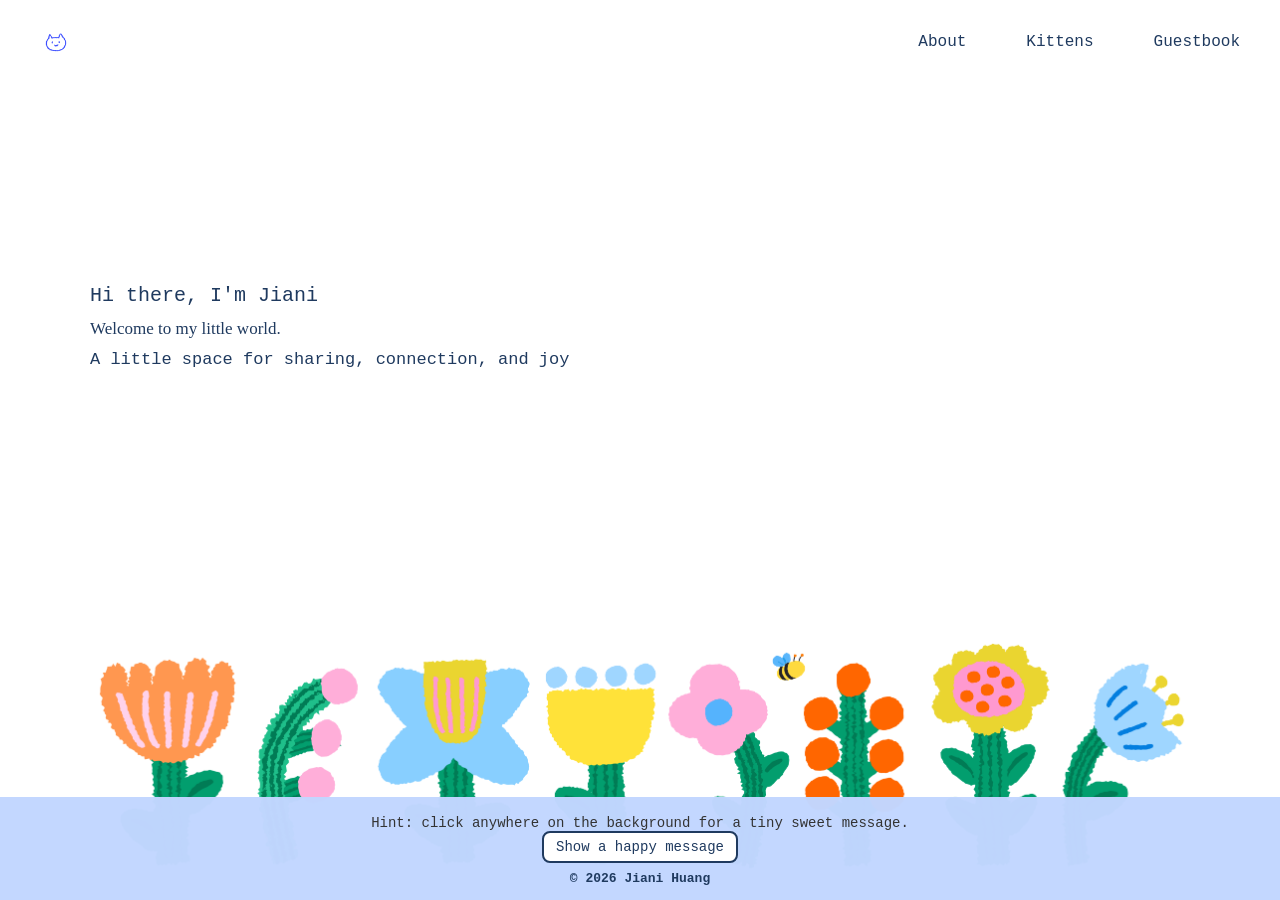
<file: index.html>
<!DOCTYPE html>
<html lang="en">
<head>
  <meta charset="UTF-8" />
  <meta name="viewport" content="width=device-width, initial-scale=1.0" />
  <title>Jiani's Playground</title>
  <link rel="icon" href="images/Website Icon.png" type="image/png">
  <link rel="stylesheet" href="css/style.css" />
</head>

<body class="home-page">
  <a class="skip-link" href="#main-content">Skip to main content</a>

  <nav class="navbar" aria-label="Primary navigation">
    <a href="index.html" class="logo" aria-label="Go to home page">
      <img src="images/Website Icon.png" alt="" class="logo-icon" width="36" height="36" decoding="async" />
    </a>

    <ul class="nav-links">
        <li><a href="about.html">About</a></li>
        <li><a href="kittens.html">Kittens</a></li>
        <li><a href="Guestbook.html">Guestbook</a></li>
    </ul>
  </nav>

  <main id="main-content">
    <h1 class="hero-title">Hi there, I'm Jiani</h1>
    <p class="hero-title-2">Welcome to my little world.</p>
    <p class="welcome-text">A little space for sharing, connection, and joy</p>
    <div
      id="click-prompt"
      class="click-prompt"
      role="status"
      aria-live="polite"
      aria-atomic="true"
    ></div>
  </main>

  <footer class="footer-block">
    <p class="home-hint" id="home-click-hint">Hint: click anywhere on the background for a tiny sweet message.</p>
    <p class="home-message-actions">
      <button
        type="button"
        class="home-message-btn"
        id="random-message-btn"
        aria-describedby="home-click-hint"
      >
        Show a happy message
      </button>
    </p>
    <p class="site-copyright">© 2026 Jiani Huang</p>
  </footer>

  <script>
    const prompts = [
      "Boop. You found a tiny happy thought.",
      "A small hello from this cozy little page.",
      "You clicked, and the flowers got excited.",
      "Sending you one pocket-sized smile.",
      "A gentle reminder: you are very easy to cheer for.",
      "This page is quietly rooting for you."
    ];

    const clickPrompt = document.getElementById("click-prompt");
    const randomMessageBtn = document.getElementById("random-message-btn");
    let hideTimer;

    function showRandomMessage(position) {
      const randomText = prompts[Math.floor(Math.random() * prompts.length)];
      clickPrompt.textContent = randomText;

      if (position === "anchored") {
        clickPrompt.classList.add("click-prompt--anchored");
        clickPrompt.style.left = "";
        clickPrompt.style.top = "";
      } else {
        clickPrompt.classList.remove("click-prompt--anchored");
        const offset = 14;
        clickPrompt.style.left = position.x + offset + "px";
        clickPrompt.style.top = position.y + offset + "px";
      }

      clickPrompt.classList.add("show");

      clearTimeout(hideTimer);
      hideTimer = setTimeout(() => {
        clickPrompt.classList.remove("show");
      }, 1800);
    }

    document.body.addEventListener("click", (event) => {
      if (event.target.closest("a, button")) return;

      showRandomMessage({ x: event.clientX, y: event.clientY });
    });

    randomMessageBtn.addEventListener("click", () => {
      showRandomMessage("anchored");
    });
  </script>
</body>
</html>
</file>
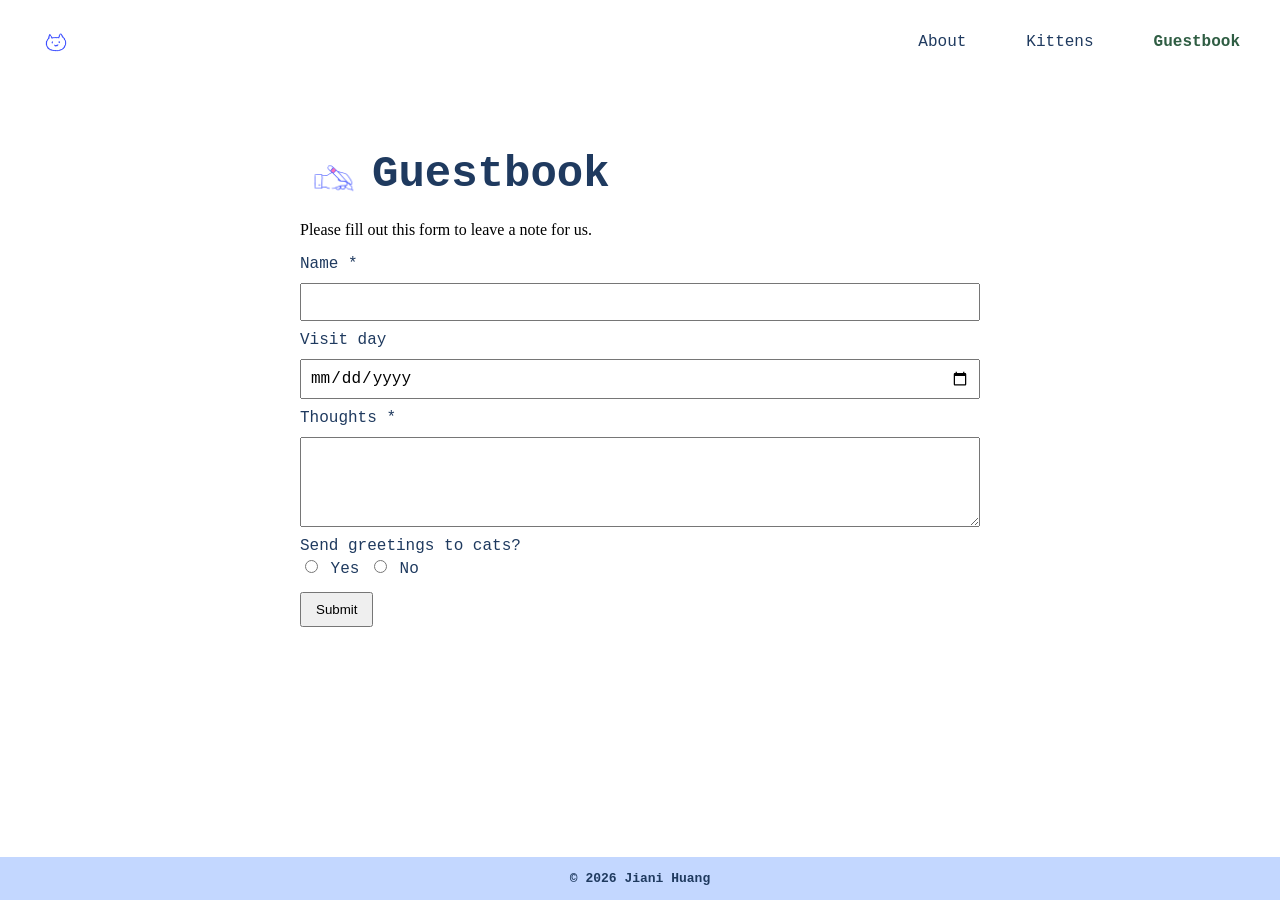
<file: Guestbook.html>
<!DOCTYPE html>
<html lang="en">
<head>
  <meta charset="UTF-8" />
  <meta name="viewport" content="width=device-width, initial-scale=1.0" />
  <title>Guestbook</title>
  <link rel="icon" href="images/Website Icon.png" type="image/png">
  <link rel="stylesheet" href="css/style.css" />
</head>

<body class="guestbook-page">
  <a class="skip-link" href="#main-content">Skip to main content</a>

  <nav class="navbar" aria-label="Primary navigation">
    <a href="index.html" class="logo" aria-label="Go to home page">
      <img src="images/Website Icon.png" alt="" class="logo-icon" width="36" height="36" decoding="async" />
    </a>

    <ul class="nav-links">
      <li><a href="about.html">About</a></li>
      <li><a href="kittens.html">Kittens</a></li>
      <li><a href="Guestbook.html" class="active" aria-current="page">Guestbook</a></li>
    </ul>
  </nav>

  <main id="main-content" class="guestbook-wrap">
    <div class="guestbook-title-row">
      <img src="images/guestbook.png" alt="" class="guestbook-title-icon" width="62" height="62" decoding="async" />
      <h1 id="guestbook-page-heading" class="guestbook-title">Guestbook</h1>
    </div>
    <p id="guestbook-help" class="guestbook-help">Please fill out this form to leave a note for us.</p>

    <form class="guestbook-form" aria-labelledby="guestbook-page-heading" aria-describedby="guestbook-help">
      <label for="name">Name <span aria-hidden="true">*</span></label>
      <input id="name" name="name" type="text" autocomplete="name" required />

      <label for="visit-day">Visit day</label>
      <input id="visit-day" name="visit-day" type="date" autocomplete="off" />

      <label for="thoughts">Thoughts <span aria-hidden="true">*</span></label>
      <textarea id="thoughts" name="thoughts" rows="4" required></textarea>

      <fieldset class="guestbook-gift-fieldset">
        <legend class="gift-question">Send greetings to cats?</legend>
        <label for="gift-yes"><input id="gift-yes" type="radio" name="gift" value="yes" /> Yes</label>
        <label for="gift-no"><input id="gift-no" type="radio" name="gift" value="no" /> No</label>
      </fieldset>

      <button type="submit">Submit</button>
    </form>
  </main>

  <footer class="footer-block">
    <p class="site-copyright">© 2026 Jiani Huang</p>
  </footer>
</body>
</html>
</file>
<file: css/style.css>
.skip-link {
  position: absolute;
  left: -9999px;
  top: 0;
  z-index: 100;
  padding: 12px 16px;
  background: #1f3a5f;
  color: #fff;
  font-family: 'Courier New', Courier, monospace;
  font-size: 14px;
  text-decoration: none;
  border-radius: 0 0 8px 0;
}

.skip-link:focus {
  left: 16px;
  outline: 3px solid #4caf50;
  outline-offset: 2px;
}

.visually-hidden {
  position: absolute;
  width: 1px;
  height: 1px;
  padding: 0;
  margin: -1px;
  overflow: hidden;
  clip: rect(0, 0, 0, 0);
  white-space: nowrap;
  border: 0;
}

body {
  margin: 0;
  min-height: 100vh;
  display: flex;
  flex-direction: column;
}

.home-page {
  background-image: url("../images/Background image.png");
  background-size: 90%;
  background-repeat: no-repeat;
  background-position: center bottom;
}

.about-page {
  background-image: url("../images/Aboutme.png");
  background-repeat: no-repeat;
  background-position: center 160px;
  background-size: min(220px, 42vw);
}

.navbar {
  display: flex;
  justify-content: space-between;
  align-items: center;
  padding: 16px 40px;
  background-color: #ffffff;
}

.logo {
  display: flex;
  align-items: center;
}

.logo-icon {
  width: 36px;
  height: 36px;
  object-fit: contain;
}

.nav-links {
  list-style: none;
  display: flex;
  gap: 60px;
}

.nav-links li a {
  text-decoration: none;
  color: #1f3a5f;
  font-family: 'Courier New', Courier, monospace;
  font-size: 16px;
  transition: color 0.2s ease;
}

.nav-links li a:hover {
  color: #2d6a4f;
}

.nav-links li a.active {
  color: #2f5d43;
  font-weight: 700;
}

.nav-links li a:focus-visible {
  outline: 3px solid #4caf50;
  outline-offset: 2px;
}

.hero-title {
  margin: 56px 40px 0;
  color: #1f3a5f;
  font-family: 'Courier New', Courier, monospace;
  font-size: 20px;
  font-weight: 200;
  line-height: 1.25;
  margin-top: 200px;
  padding-left: 50px;
}

.hero-title-2 {
  margin: 56px 40px 0;
  color: #1f3a5f;
  font-family: Georgia, "Times New Roman", serif;
  font-size: 17px;
  font-weight: 200;
  line-height: 1.25;
  margin-top: 10px;
  padding-left: 50px;
}

.footer-block {
  position: relative;
  margin-top: auto;
  padding: 18px 16px 14px;
  background-color: rgba(194, 215, 255, 0.98);
}


.footer-block:not(:has(.home-hint)) {
  margin-top: 72px;
  padding: 14px 16px;
}

.footer-block p {
  margin: 0;
  color: #333;
  font-size: 14px;
}

.welcome-text {
  margin: 56px 40px 0;
  color: #1f3a5f;
  font-family: 'Courier New', Courier, monospace;
  font-size: 17px;
  font-weight: 200;
  line-height: 1.25;
  margin-top: 10px;
  padding-left: 50px;
}

.click-prompt {
  position: fixed;
  z-index: 10;
  pointer-events: none;
  opacity: 0;
  transform: translateY(4px);
  transition: opacity 0.2s ease, transform 0.2s ease;
  padding: 8px 12px;
  border-radius: 10px;
  background-color: rgba(255, 255, 255, 0.9);
  color: #1f3a5f;
  font-family: Georgia, "Times New Roman", serif;
  font-size: 14px;
  line-height: 1.3;
}

.click-prompt.show {
  opacity: 1;
  transform: translateY(0);
}

.click-prompt.click-prompt--anchored {
  left: 50%;
  top: auto;
  bottom: 96px;
  transform: translateX(-50%) translateY(4px);
}

.click-prompt.click-prompt--anchored.show {
  transform: translateX(-50%) translateY(0);
}

@media (prefers-reduced-motion: reduce) {
  .click-prompt {
    transition: none;
  }
}

.home-hint {
  margin: 0;
  text-align: center;
  color: #1f3a5f;
  font-family: 'Courier New', Courier, monospace;
  font-size: 14px;
}

.keyboard-message-panel {
  position: relative;
}

.skip-link--message-control {
  top: auto;
}

.skip-link--message-control:focus {
  top: auto;
  bottom: 10px;
  left: 12px;
}

.keyboard-message-panel:not(:focus-within) .home-message-actions {
  position: absolute;
  width: 1px;
  height: 1px;
  padding: 0;
  margin: -1px;
  overflow: hidden;
  clip: rect(0, 0, 0, 0);
  white-space: nowrap;
  border: 0;
}

.home-message-actions {
  margin: 6px 0 0;
  text-align: center;
}

.home-message-btn {
  font: inherit;
  font-family: 'Courier New', Courier, monospace;
  font-size: 14px;
  color: #1f3a5f;
  background: #fff;
  border: 2px solid #1f3a5f;
  border-radius: 8px;
  padding: 6px 12px;
  cursor: pointer;
}

.home-message-btn:hover {
  color: #4caf50;
  border-color: #4caf50;
}

.home-message-btn:focus-visible {
  outline: 3px solid #4caf50;
  outline-offset: 2px;
}

.footer-block .site-copyright {
  margin: 0;
  padding: 0;
  text-align: center;
  font-weight: 700;
  font-family: 'Courier New', Courier, monospace;
  font-size: 13px;
  color: #1f3a5f;
}

.footer-block:has(.home-hint) .site-copyright {
  margin-top: 8px;
}

.about-intro {
  width: 90%;
  max-width: 665px;
  margin: 420px auto 0;
  padding: 20px 24px;
  box-sizing: border-box;
  color: #1f3a5f;
  font-family: 'Courier New', Courier, monospace;
  font-size: 16px;
  font-weight: 400;
  line-height: 1.5;
}

.myartworks {
  width: 90%;
  max-width: 665px;
  margin: 24px auto 0;
  padding: 20px 24px;
  box-sizing: border-box;
  color: #1f3a5f;
  font-family: 'Courier New', Courier, monospace;
  font-size: 16px;
  font-weight: 700;
  line-height: 1.5;
}

.about-gallery {
  width: 90%;
  max-width: 980px;
  margin: 24px auto 56px;
  display: grid;
  grid-template-columns: repeat(4, minmax(0, 1fr));
  gap: 16px;
}

.about-gallery img {
  width: 100%;
  aspect-ratio: 4 / 3;
  object-fit: cover;
  border-radius: 12px;
}

.food-gallery {
  width: 90%;
  max-width: 980px;
  margin: 8px auto 56px;
  display: grid;
  grid-template-columns: repeat(4, minmax(0, 1fr));
  gap: 16px;
}

.food-gallery img {
  width: 100%;
  aspect-ratio: 4 / 3;
  object-fit: cover;
  border-radius: 12px;
}

.kittens-main {
  flex: 1;
  padding: 4px 16px 40px;
  box-sizing: border-box;
}

.kittens-hero-img {
  display: block;
  margin: 0 auto;
  max-width: min(420px, 82vw);
  width: auto;
  height: auto;
}

.kittens-story {
  width: 90%;
  max-width: 760px;
  margin: 16px auto 0;
  color: #1f3a5f;
  font-family: 'Courier New', Courier, monospace;
  font-size: 17px;
  line-height: 1.5;
  text-align: center;
}

.kittens-scroll-hint {
  width: 90%;
  max-width: 760px;
  margin: 24px auto 0;
  color: #1f3a5f;
  font-family: 'Courier New', Courier, monospace;
  font-size: 17px;
  font-weight: 700;
  line-height: 1.5;
  text-align: center;
}

.kittens-gallery {
  width: 90%;
  max-width: 960px;
  margin: 90px auto 16px;
  display: grid;
  grid-template-columns: repeat(3, minmax(0, 1fr));
  gap: 14px;
}

.kittens-gallery img {
  width: 100%;
  aspect-ratio: 4 / 3;
  object-fit: cover;
  border-radius: 12px;
}

.kittens-names {
  width: 90%;
  max-width: 960px;
  margin: 16px auto 0;
  color: #1f3a5f;
  font-family: 'Courier New', Courier, monospace;
  font-size: 17px;
  font-weight: 400;
  text-align: center;
  padding-top: 65px;
}

.guestbook-wrap {
  width: 90%;
  max-width: 680px;
  margin: 60px auto 24px;
}

.guestbook-title {
  margin: 0;
  color: #1f3a5f;
  font-family: 'Courier New', Courier, monospace;
  font-size: 44px;
  line-height: 1.05;
}

.guestbook-title-row {
  display: flex;
  align-items: center;
  gap: 10px;
  margin: 0 0 16px;
}

.guestbook-title-icon {
  width: 62px;
  height: 62px;
  object-fit: contain;
}

.guestbook-page {
  background-color: #ffffff;
  min-height: 100dvh;
}

.guestbook-page .footer-block {
  margin-top: auto;
}

.guestbook-form {
  display: flex;
  flex-direction: column;
  gap: 10px;
  color: #1f3a5f;
  font-family: 'Courier New', Courier, monospace;
}

.guestbook-form input[type="text"],
.guestbook-form input[type="date"],
.guestbook-form textarea {
  padding: 8px;
  font: inherit;
}

.guestbook-gift-fieldset {
  border: none;
  margin: 0;
  padding: 0;
  min-inline-size: 0;
}

.gift-question {
  margin: 8px 0 2px;
  padding: 0;
}

.guestbook-form button {
  width: fit-content;
  padding: 8px 14px;
  margin-top: 4px;
}

@media (max-width: 900px) {
  .about-gallery {
    grid-template-columns: repeat(2, minmax(0, 1fr));
    width: 94%;
    max-width: 740px;
  }

  .food-gallery {
    grid-template-columns: repeat(2, minmax(0, 1fr));
    width: 94%;
    max-width: 740px;
  }

  .kittens-gallery {
    grid-template-columns: repeat(2, minmax(0, 1fr));
  }
}

@media (max-width: 560px) {
  .about-page {
    background-position: center 140px;
    background-size: min(180px, 55vw);
  }

  .about-intro {
    margin-top: 360px;
  }

  .about-gallery {
    grid-template-columns: 1fr;
    width: 92%;
  }

  .food-gallery {
    grid-template-columns: 1fr;
    width: 92%;
  }

  .kittens-gallery {
    grid-template-columns: 1fr;
    width: 92%;
  }
}
</file>
